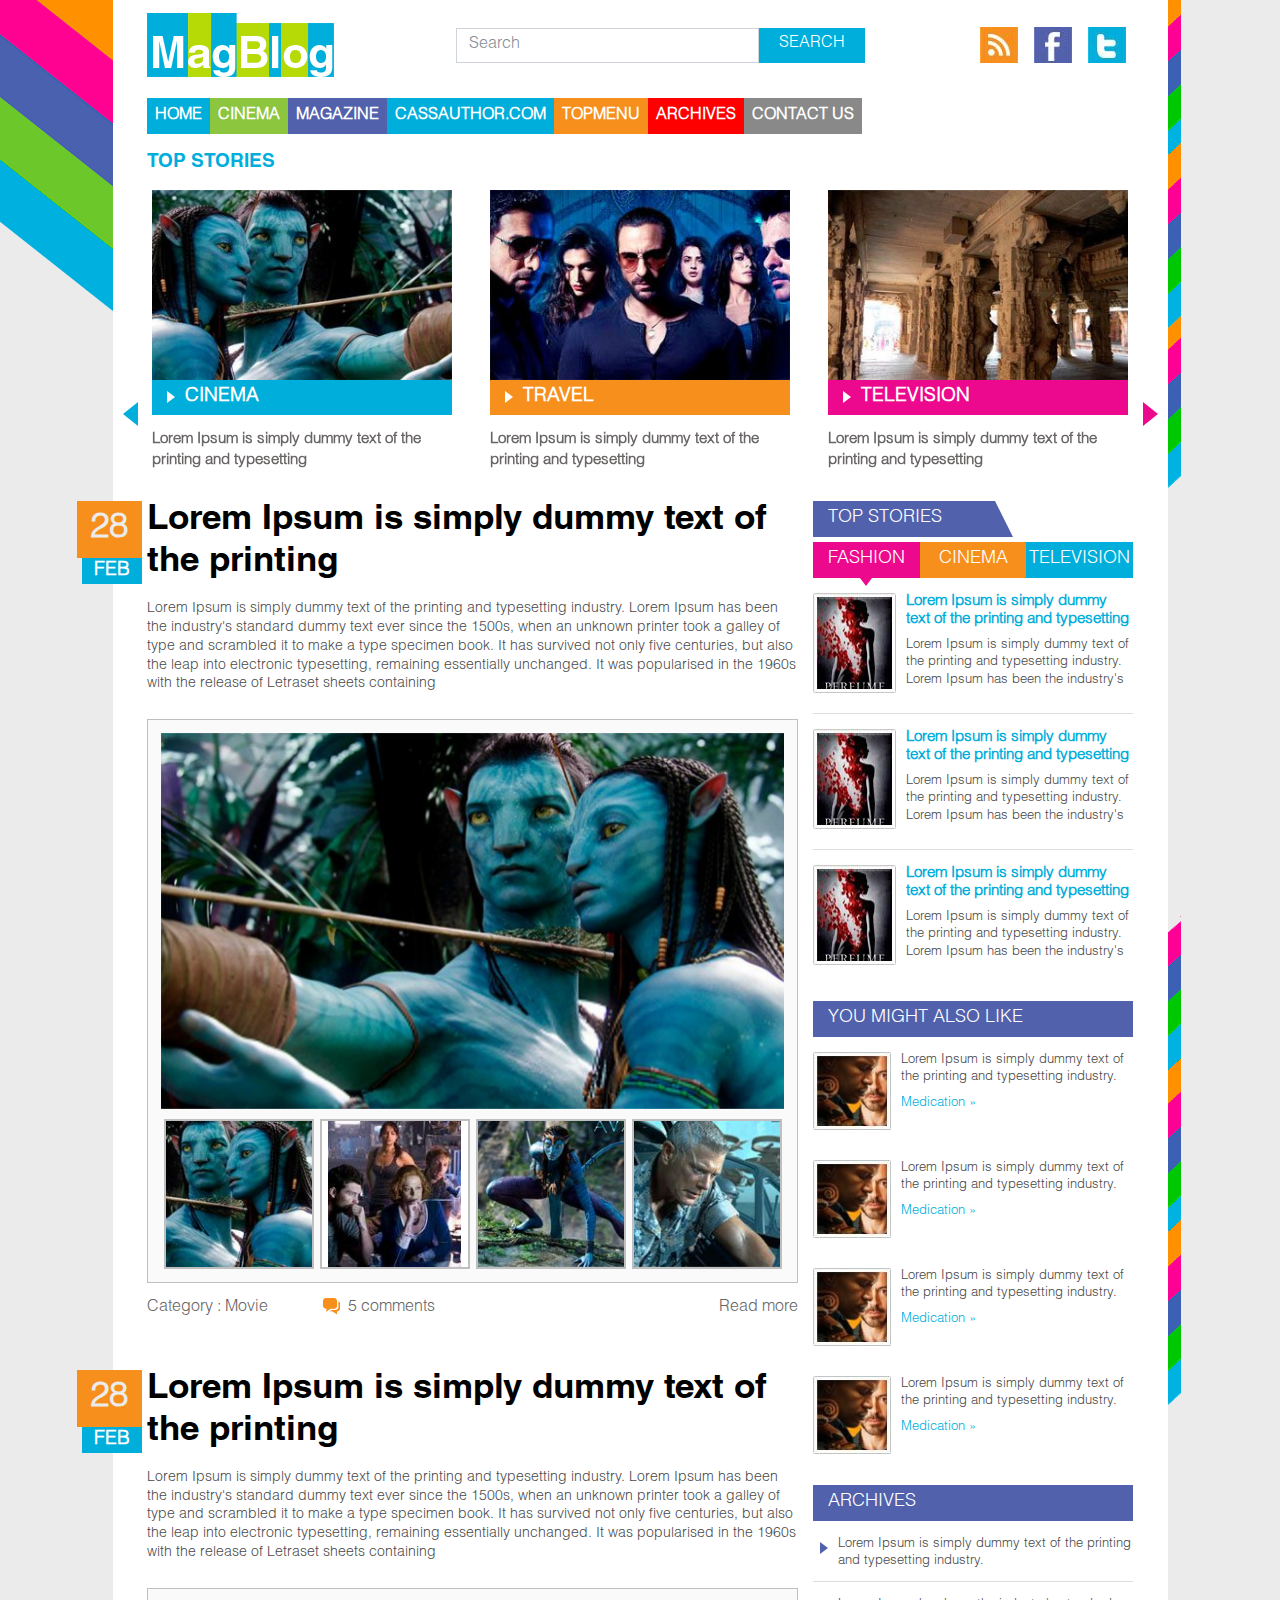
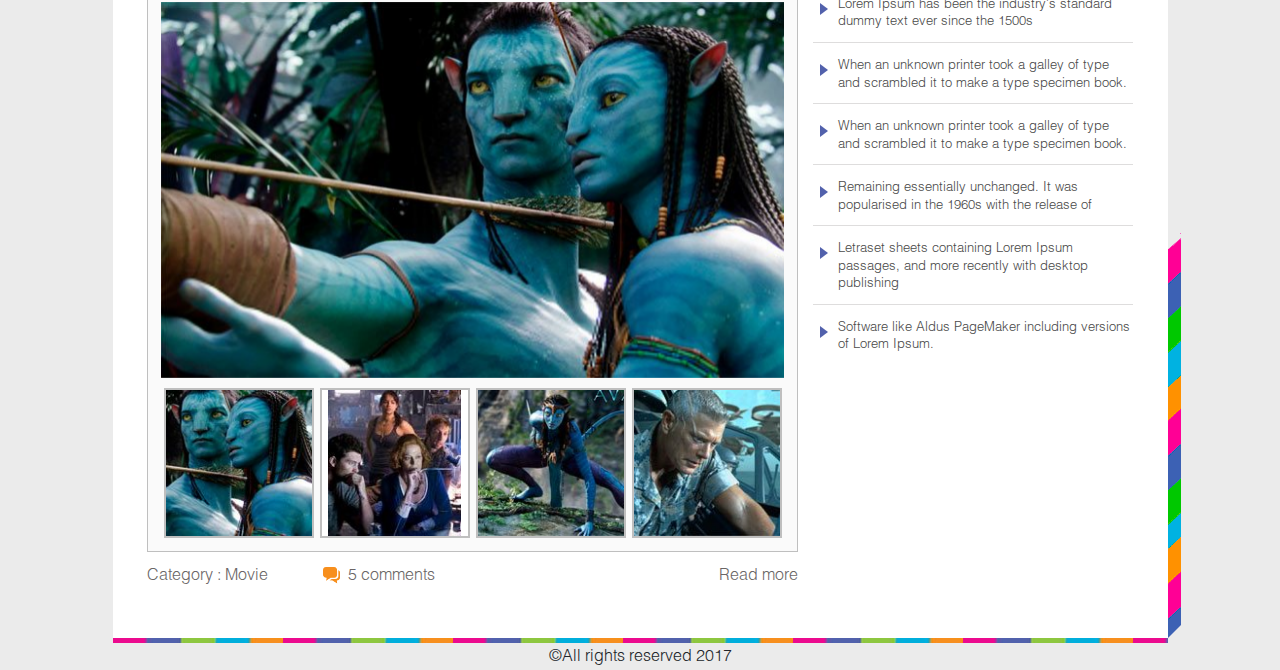
<file: index.html>
<!DOCTYPE html><html lang="en"><head><meta charset="UTF-8"><meta name="viewport" content="width=device-width,initial-scale=1"><title>Title</title><link type="text/css" rel="stylesheet" href="css/main.css"></head><body><div class="main-wrapper position-relative"><header><nav class="navbar navbar-expand-lg flex-row"><a class="navbar-brand" href="/"><img src="img/logo.png" class="img-fluid" alt="Responsive image"></a><form class="form-inline d-none d-sm-flex d-md-flex d-xl-flex d-lg-flex m-auto d-sm-none d-md-flex"><input class="form-control" type="text" placeholder="Search"> <button class="button--search" type="submit">Search</button></form><ul class="navbar-nav d-none d-md-flex d-xl-flex d-lg-flex flex-row mr-lg-0"><li class="nav-item"><a class="nav-link pr-2"><img src="img/rss.jpg"></a></li><li class="nav-item"><a class="nav-link pr-2"><img src="img/facebook.jpg"></a></li><li class="nav-item"><a class="nav-link pr-2"><img src="img/twi.jpg"></a></li></ul><button class="navbar-toggler navbar-toggler-right collapsed" type="button" data-toggle="collapse" data-target="#navbarSupportedContent" aria-expanded="false" aria-label="Toggle navigation"><span class="icon-bar top-bar"></span> <span class="icon-bar middle-bar"></span> <span class="icon-bar bottom-bar"></span></button></nav><nav class="navbar navbar-expand-lg navbar-light"><div class="collapse navbar-collapse" id="navbarSupportedContent"><ul class="navbar-nav mr-auto"><li class="nav-item"><a class="nav-link" href="#">HOME</a></li><li class="nav-item"><a class="nav-link" href="#">CINEMA</a></li><li class="nav-item"><a class="nav-link" href="#">MAGAZINE</a></li><li class="nav-item"><a class="nav-link" href="#">CASSAUTHOR.COM</a></li><li class="nav-item"><a class="nav-link" href="#">TOPMENU</a></li><li class="nav-item"><a class="nav-link" href="#">ARCHIVES</a></li><li class="nav-item"><a class="nav-link" href="#">CONTACT US</a></li></ul></div></nav></header><div class="color-right"></div><!--top stories--><div class="position-relative"><div class="swiper-container slider"><h2>top stories</h2><div class="swiper-wrapper"><div class="swiper-slide d-flex flex-column"><img src="img/Layer-44.jpg"><div class="stories-class cinema"><span>Cinema</span></div><p>Lorem Ipsum is simply dummy text of the printing and typesetting</p></div><div class="swiper-slide d-flex flex-column"><img src="img/Layer-54.jpg"><div class="stories-class travel"><span>Travel</span></div><p>Lorem Ipsum is simply dummy text of the printing and typesetting</p></div><div class="swiper-slide d-flex flex-column"><img src="img/Layer-46.jpg"><div class="stories-class television"><span>Television</span></div><p>Lorem Ipsum is simply dummy text of the printing and typesetting</p></div></div><div class="slider-button-next"></div><div class="slider-button-prev"></div></div></div><div class="content d-flex"><!--news block--><div class="news-block"><div class="news"><div class="date"><span class="day">28</span> <span class="month">feb</span></div><h2>Lorem Ipsum is simply dummy text of the printing</h2><p>Lorem Ipsum is simply dummy text of the printing and typesetting industry. Lorem Ipsum has been the industry's standard dummy text ever since the 1500s, when an unknown printer took a galley of type and scrambled it to make a type specimen book. It has survived not only five centuries, but also the leap into electronic typesetting, remaining essentially unchanged. It was popularised in the 1960s with the release of Letraset sheets containing</p><div class="img-news"><div class="slider-for"><div><img src="img/1img.jpg"></div><div><img src="img/Curves-3.jpg"></div><div><img src="img/Layer 127.png"></div><div><img src="img/Layer 131.png"></div></div><div class="slider-nav"><div><div class="img-wrapper"><img src="img/5img.jpg"></div></div><div><div class="img-wrapper"><img src="img/2img.jpg"></div></div><div><div class="img-wrapper"><img src="img/3img.jpg"></div></div><div><div class="img-wrapper"><img src="img/Layer-51.jpg"></div></div></div></div><div class="news-footer d-flex justify-content-between"><div class="info"><span>Category : Movie </span><span class="comments">5 comments</span></div><a href="newspage.html">Read more</a></div></div><div class="news"><div class="date"><span class="day">28</span> <span class="month">feb</span></div><h2>Lorem Ipsum is simply dummy text of the printing</h2><p>Lorem Ipsum is simply dummy text of the printing and typesetting industry. Lorem Ipsum has been the industry's standard dummy text ever since the 1500s, when an unknown printer took a galley of type and scrambled it to make a type specimen book. It has survived not only five centuries, but also the leap into electronic typesetting, remaining essentially unchanged. It was popularised in the 1960s with the release of Letraset sheets containing</p><div class="img-news"><div class="slider-for"><div><img src="img/1img.jpg"></div><div><img src="img/Curves-3.jpg"></div><div><img src="img/Layer 127.png"></div><div><img src="img/Layer 131.png"></div></div><div class="slider-nav"><div><div class="img-wrapper"><img src="img/5img.jpg"></div></div><div><div class="img-wrapper"><img src="img/2img.jpg"></div></div><div><div class="img-wrapper"><img src="img/3img.jpg"></div></div><div><div class="img-wrapper"><img src="img/Layer-51.jpg"></div></div></div></div><div class="news-footer d-flex justify-content-between"><div class="info"><span>Category : Movie </span><span class="comments">5 comments</span></div><a href="newspage.html">Read more</a></div></div></div><!--sidebar--><div class="sidebar d-none d-lg-block d-xl-block"><!--top stories--><div class="top-stories"><div class="stories-trap"><span class="block-name-text">top stories</span></div><nav class="category nav nav-tabs" id="myTab" role="tablist"><a class="nav-item nav-link active rose" id="nav-home-tab" data-toggle="tab" href="#nav-fashion" role="tab" aria-controls="nav-home" aria-selected="true">Fashion</a> <a class="nav-item nav-link orange" id="nav-profile-tab" data-toggle="tab" href="#nav-cinema" role="tab" aria-controls="nav-profile" aria-selected="false">Cinema</a> <a class="nav-item nav-link blue" id="nav-contact-tab" data-toggle="tab" href="#nav-television" role="tab" aria-controls="nav-contact" aria-selected="false">Television</a></nav><div class="tab-content" id="nav-tabContent"><div class="tab-pane fade show active" id="nav-fashion" role="tabpanel" aria-labelledby="nav-fashion-tab"><ul><li class="category-article d-flex"><img src="img/Layer-47.jpg"><div class="article"><h3><a>Lorem Ipsum is simply dummy text of the printing and typesetting</a></h3><p>Lorem Ipsum is simply dummy text of the printing and typesetting industry. Lorem Ipsum has been the industry's</p></div></li><li class="category-article d-flex"><img src="img/Layer-47.jpg"><div class="article"><h3><a>Lorem Ipsum is simply dummy text of the printing and typesetting</a></h3><p>Lorem Ipsum is simply dummy text of the printing and typesetting industry. Lorem Ipsum has been the industry's</p></div></li><li class="category-article d-flex"><img src="img/Layer-47.jpg"><div class="article"><h3><a>Lorem Ipsum is simply dummy text of the printing and typesetting</a></h3><p>Lorem Ipsum is simply dummy text of the printing and typesetting industry. Lorem Ipsum has been the industry's</p></div></li></ul></div><div class="tab-pane fade" id="nav-cinema" role="tabpanel" aria-labelledby="nav-cinema-tab"><ul><li class="category-article d-flex"><img src="img/Layer-48.jpg"><div class="article"><h3><a>Lorem Ipsum is simply dummy text of the printing and typesetting</a></h3><p>Lorem Ipsum is simply dummy text of the printing and typesetting industry. Lorem Ipsum has been the industry's</p></div></li><li class="category-article d-flex"><img src="img/Layer-48.jpg"><div class="article"><h3><a>Lorem Ipsum is simply dummy text of the printing and typesetting</a></h3><p>Lorem Ipsum is simply dummy text of the printing and typesetting industry. Lorem Ipsum has been the industry's</p></div></li><li class="category-article d-flex"><img src="img/Layer-48.jpg"><div class="article"><h3><a>Lorem Ipsum is simply dummy text of the printing and typesetting</a></h3><p>Lorem Ipsum is simply dummy text of the printing and typesetting industry. Lorem Ipsum has been the industry's</p></div></li></ul></div><div class="tab-pane fade" id="nav-television" role="tabpanel" aria-labelledby="nav-television-tab"><ul><li class="category-article d-flex"><img src="img/Layer-47.jpg"><div class="article"><h3><a>Lorem Ipsum is simply dummy text of the printing and typesetting</a></h3><p>Lorem Ipsum is simply dummy text of the printing and typesetting industry. Lorem Ipsum has been the industry's</p></div></li><li class="category-article d-flex"><img src="img/Layer-47.jpg"><div class="article"><h3><a>Lorem Ipsum is simply dummy text of the printing and typesetting</a></h3><p>Lorem Ipsum is simply dummy text of the printing and typesetting industry. Lorem Ipsum has been the industry's</p></div></li><li class="category-article d-flex"><img src="img/Layer-47.jpg"><div class="article"><h3><a>Lorem Ipsum is simply dummy text of the printing and typesetting</a></h3><p>Lorem Ipsum is simply dummy text of the printing and typesetting industry. Lorem Ipsum has been the industry's</p></div></li></ul></div></div></div><!--also like--><div class="also-like"><div class="block-name"><span class="block-name-text">you might also like</span></div><ul><li class="like-prediction d-flex"><img src="img/Layer-48.jpg"><div class="thesis"><p>Lorem Ipsum is simply dummy text of the printing and typesetting industry.</p><a href="/">Medication &#187;</a></div></li><li class="like-prediction d-flex"><img src="img/Layer-48.jpg"><div class="thesis"><p>Lorem Ipsum is simply dummy text of the printing and typesetting industry.</p><a href="/">Medication &#187;</a></div></li><li class="like-prediction d-flex"><img src="img/Layer-48.jpg"><div class="thesis"><p>Lorem Ipsum is simply dummy text of the printing and typesetting industry.</p><a href="/">Medication &#187;</a></div></li><li class="like-prediction d-flex"><img src="img/Layer-48.jpg"><div class="thesis"><p>Lorem Ipsum is simply dummy text of the printing and typesetting industry.</p><a href="/">Medication &#187;</a></div></li></ul></div><!--archives--><div class="archives"><div class="block-name"><span class="block-name-text">archives</span></div><ul><li class="archive-note">Lorem Ipsum is simply dummy text of the printing and typesetting industry.</li><li class="archive-note">Lorem Ipsum has been the industry's standard dummy text ever since the 1500s</li><li class="archive-note">When an unknown printer took a galley of type and scrambled it to make a type specimen book.</li><li class="archive-note">When an unknown printer took a galley of type and scrambled it to make a type specimen book.</li><li class="archive-note">Remaining essentially unchanged. It was popularised in the 1960s with the release of</li><li class="archive-note">Letraset sheets containing Lorem Ipsum passages, and more recently with desktop publishing</li><li class="archive-note">Software like Aldus PageMaker including versions of Lorem Ipsum.</li></ul></div></div></div></div><footer><div class="copyrighted"><span>©All rights reserved 2017</span></div></footer><script src="js/main.js"></script></body></html>
</file>
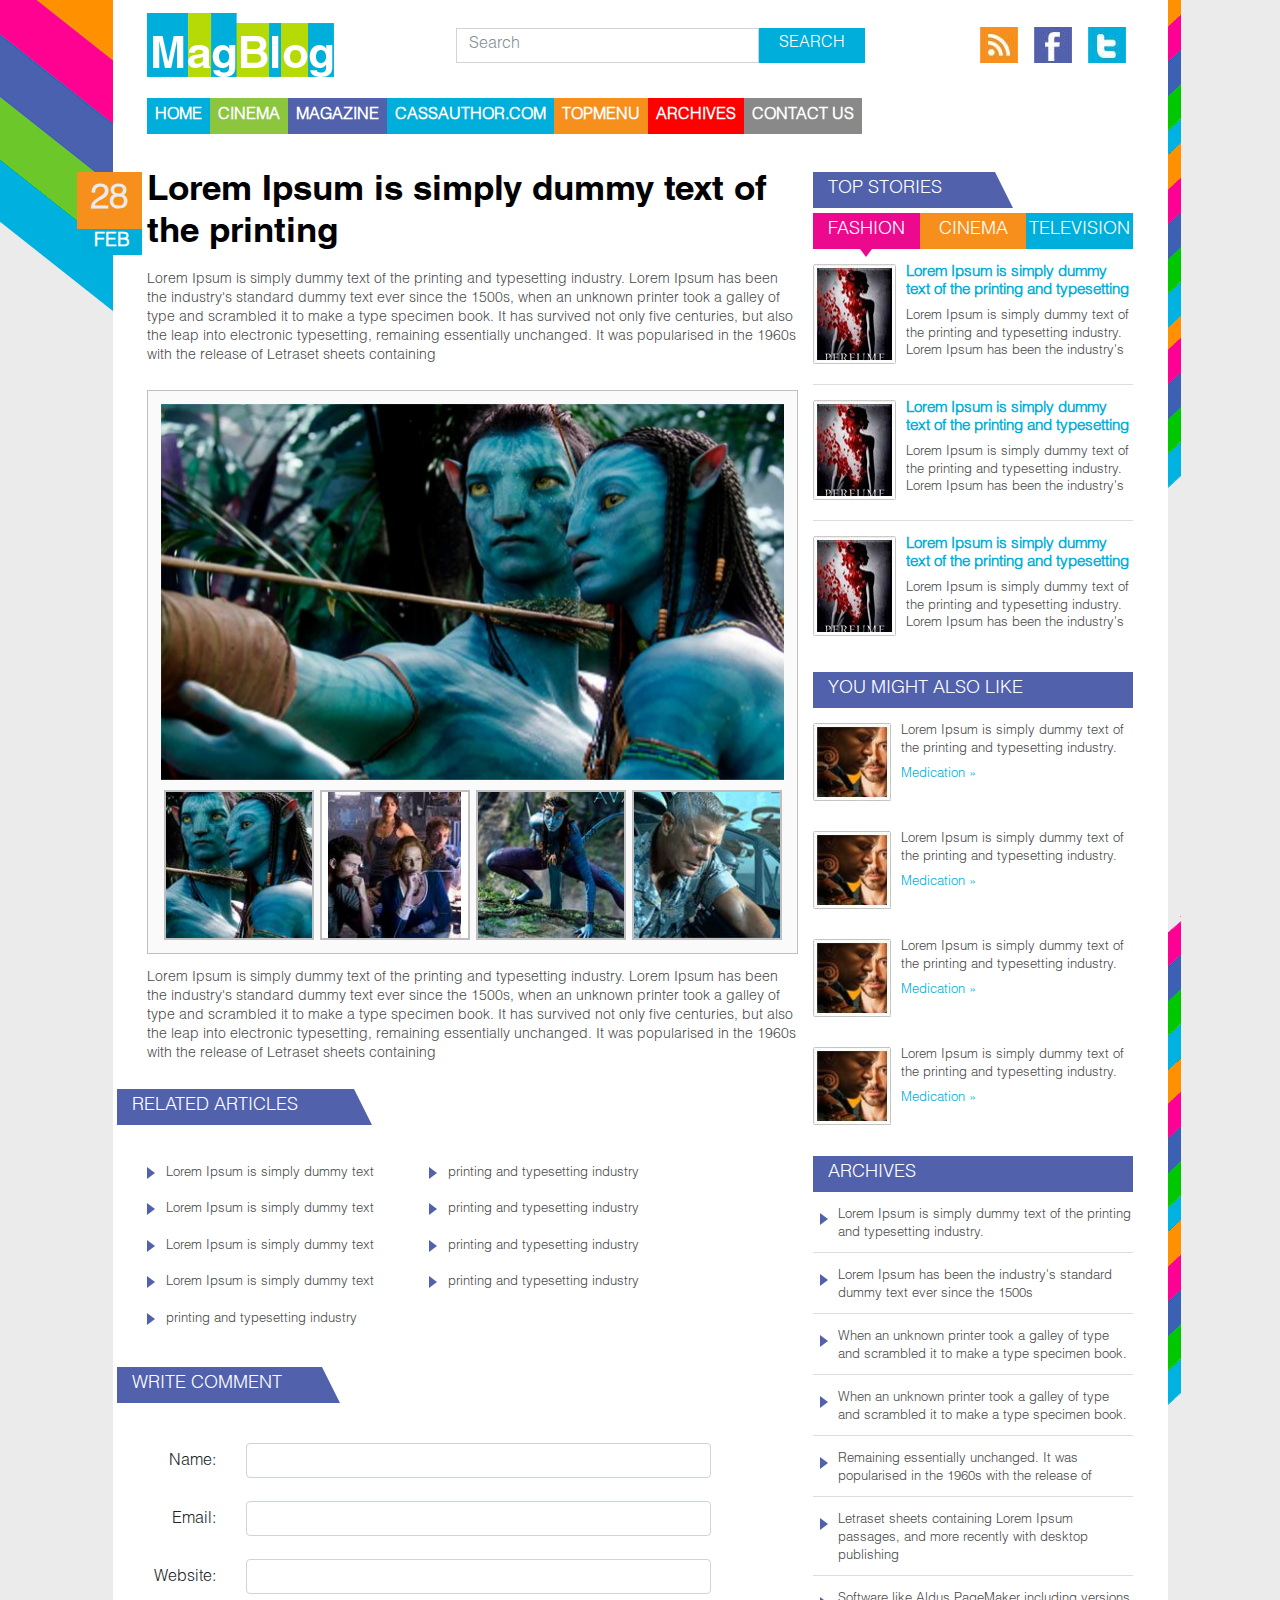
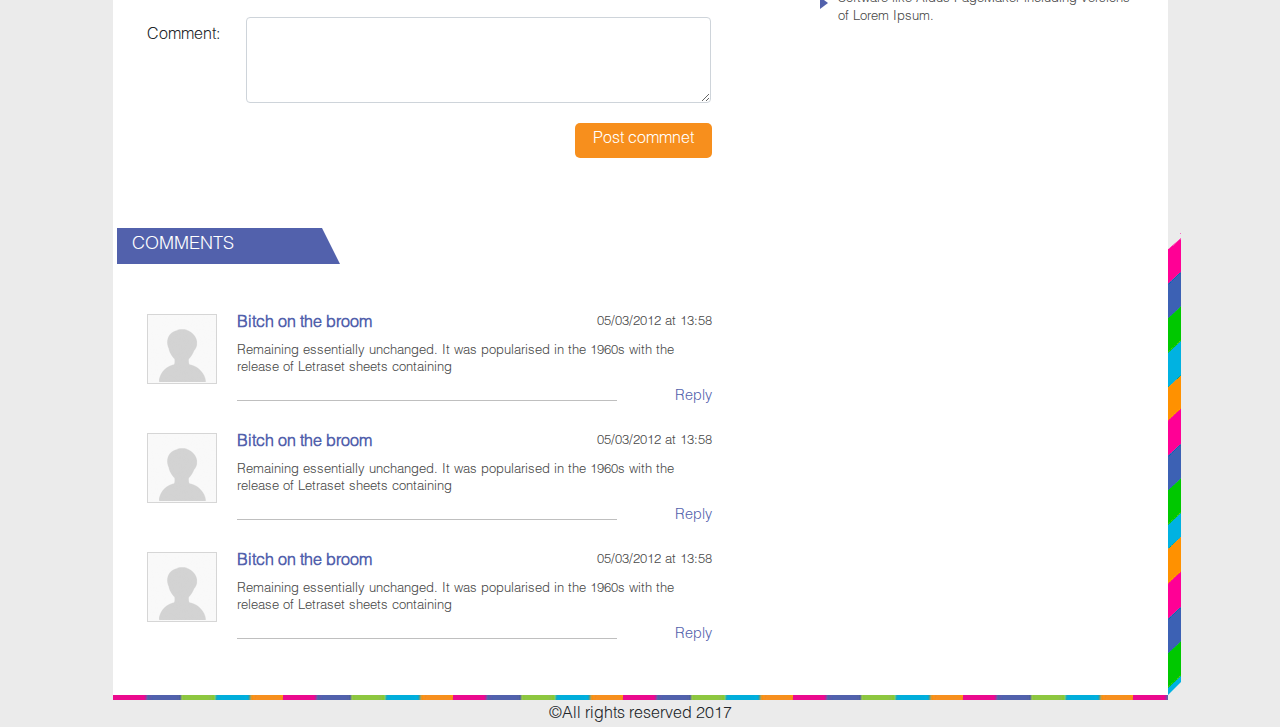
<file: newspage.html>
<!DOCTYPE html><html lang="en"><head><meta charset="UTF-8"><meta name="viewport" content="width=device-width,initial-scale=1"><title>Title</title><link type="text/css" rel="stylesheet" href="css/main.css"></head><body><div class="main-wrapper position-relative"><header><nav class="navbar navbar-expand-lg flex-row"><a class="navbar-brand" href="/"><img src="img/logo.png" class="img-fluid" alt="Responsive image"></a><form class="form-inline d-none d-sm-flex d-md-flex d-xl-flex d-lg-flex m-auto d-sm-none d-md-flex"><input class="form-control" type="text" placeholder="Search"> <button class="button--search" type="submit">Search</button></form><ul class="navbar-nav d-none d-md-flex d-xl-flex d-lg-flex flex-row mr-lg-0"><li class="nav-item"><a class="nav-link pr-2"><img src="img/rss.jpg"></a></li><li class="nav-item"><a class="nav-link pr-2"><img src="img/facebook.jpg"></a></li><li class="nav-item"><a class="nav-link pr-2"><img src="img/twi.jpg"></a></li></ul><button class="navbar-toggler navbar-toggler-right collapsed" type="button" data-toggle="collapse" data-target="#navbarSupportedContent" aria-expanded="false" aria-label="Toggle navigation"><span class="icon-bar top-bar"></span> <span class="icon-bar middle-bar"></span> <span class="icon-bar bottom-bar"></span></button></nav><nav class="navbar navbar-expand-lg navbar-light"><div class="collapse navbar-collapse" id="navbarSupportedContent"><ul class="navbar-nav mr-auto"><li class="nav-item"><a class="nav-link" href="#">HOME</a></li><li class="nav-item"><a class="nav-link" href="#">CINEMA</a></li><li class="nav-item"><a class="nav-link" href="#">MAGAZINE</a></li><li class="nav-item"><a class="nav-link" href="#">CASSAUTHOR.COM</a></li><li class="nav-item"><a class="nav-link" href="#">TOPMENU</a></li><li class="nav-item"><a class="nav-link" href="#">ARCHIVES</a></li><li class="nav-item"><a class="nav-link" href="#">CONTACT US</a></li></ul></div></nav></header><div class="color-right"></div><div class="content d-flex"><!--news block--><div class="news-block"><div class="news"><div class="date"><span class="day">28</span> <span class="month">feb</span></div><h2>Lorem Ipsum is simply dummy text of the printing</h2><p>Lorem Ipsum is simply dummy text of the printing and typesetting industry. Lorem Ipsum has been the industry's standard dummy text ever since the 1500s, when an unknown printer took a galley of type and scrambled it to make a type specimen book. It has survived not only five centuries, but also the leap into electronic typesetting, remaining essentially unchanged. It was popularised in the 1960s with the release of Letraset sheets containing</p><div class="img-news"><div class="slider-for"><div><img src="img/1img.jpg"></div><div><img src="img/Curves-3.jpg"></div><div><img src="img/Layer 127.png"></div><div><img src="img/Layer 131.png"></div></div><div class="slider-nav"><div><div class="img-wrapper"><img src="img/5img.jpg"></div></div><div><div class="img-wrapper"><img src="img/2img.jpg"></div></div><div><div class="img-wrapper"><img src="img/3img.jpg"></div></div><div><div class="img-wrapper"><img src="img/Layer-51.jpg"></div></div></div></div><p>Lorem Ipsum is simply dummy text of the printing and typesetting industry. Lorem Ipsum has been the industry's standard dummy text ever since the 1500s, when an unknown printer took a galley of type and scrambled it to make a type specimen book. It has survived not only five centuries, but also the leap into electronic typesetting, remaining essentially unchanged. It was popularised in the 1960s with the release of Letraset sheets containing</p><!--related articles--><div class="related-articles"><div class="related-articles-trap"><span class="block-name-text">related articles</span></div><ul><li class="list-articles">Lorem Ipsum is simply dummy text</li><li class="list-articles">printing and typesetting industry</li><li class="list-articles">Lorem Ipsum is simply dummy text</li><li class="list-articles">printing and typesetting industry</li><li class="list-articles">Lorem Ipsum is simply dummy text</li><li class="list-articles">printing and typesetting industry</li><li class="list-articles">Lorem Ipsum is simply dummy text</li><li class="list-articles">printing and typesetting industry</li><li class="list-articles">printing and typesetting industry</li></ul></div><!--write comment--><div class="write-comment"><div class="write-comment-trap"><span class="block-name-text">write comment</span></div><form><div class="form-group row"><label for="inputName" class="col-sm-2 col-form-label">Name:</label><div class="col-sm-10"><input type="text" class="form-control" id="inputName" placeholder=""></div></div><div class="form-group row"><label for="Email" class="col-sm-2 col-form-label">Email:</label><div class="col-sm-10"><input type="email" class="form-control" id="Email" placeholder=""></div></div><div class="form-group row"><label for="inputWebsite" class="col-sm-2 col-form-label">Website:</label><div class="col-sm-10"><input type="text" class="form-control" id="inputWebsite" placeholder=""></div></div><div class="form-group row"><label for="inputComment" class="col-sm-2 col-form-label">Comment:</label><div class="col-sm-10"><textarea class="form-control" id="inputComment" rows="3"></textarea></div></div><div class="form-group row"><div class="col-sm-12"><button type="submit" class="button--submit">Post commnet</button></div></div></form></div><!--comments--><div class="block-comments"><div class="comments-trap"><span class="block-name-text">comments</span></div><div class="comment d-flex"><img src="img/Layer-42.png"><div class="comment-detail"><div class="user-info"><a class="user" href="/">Bitch on the broom</a> <span class="comment--date">05/03/2012 at 13:58</span></div><p>Remaining essentially unchanged. It was popularised in the 1960s with the release of Letraset sheets containing</p><a class="reply-link" href="/">Reply</a></div></div><div class="comment d-flex"><img src="img/Layer-42.png"><div class="comment-detail"><div class="user-info"><a class="user" href="/">Bitch on the broom</a> <span class="comment--date">05/03/2012 at 13:58</span></div><p>Remaining essentially unchanged. It was popularised in the 1960s with the release of Letraset sheets containing</p><a class="reply-link" href="/">Reply</a></div></div><div class="comment d-flex"><img src="img/Layer-42.png"><div class="comment-detail"><div class="user-info"><a class="user" href="/">Bitch on the broom</a> <span class="comment--date">05/03/2012 at 13:58</span></div><p>Remaining essentially unchanged. It was popularised in the 1960s with the release of Letraset sheets containing</p><a class="reply-link" href="/">Reply</a></div></div></div></div></div><!--sidebar--><div class="sidebar d-none d-lg-block d-xl-block"><!--top stories--><div class="top-stories"><div class="stories-trap"><span class="block-name-text">top stories</span></div><nav class="category nav nav-tabs" id="myTab" role="tablist"><a class="nav-item nav-link active rose" id="nav-home-tab" data-toggle="tab" href="#nav-fashion" role="tab" aria-controls="nav-home" aria-selected="true">Fashion</a> <a class="nav-item nav-link orange" id="nav-profile-tab" data-toggle="tab" href="#nav-cinema" role="tab" aria-controls="nav-profile" aria-selected="false">Cinema</a> <a class="nav-item nav-link blue" id="nav-contact-tab" data-toggle="tab" href="#nav-television" role="tab" aria-controls="nav-contact" aria-selected="false">Television</a></nav><div class="tab-content" id="nav-tabContent"><div class="tab-pane fade show active" id="nav-fashion" role="tabpanel" aria-labelledby="nav-fashion-tab"><ul><li class="category-article d-flex"><img src="img/Layer-47.jpg"><div class="article"><h3><a>Lorem Ipsum is simply dummy text of the printing and typesetting</a></h3><p>Lorem Ipsum is simply dummy text of the printing and typesetting industry. Lorem Ipsum has been the industry's</p></div></li><li class="category-article d-flex"><img src="img/Layer-47.jpg"><div class="article"><h3><a>Lorem Ipsum is simply dummy text of the printing and typesetting</a></h3><p>Lorem Ipsum is simply dummy text of the printing and typesetting industry. Lorem Ipsum has been the industry's</p></div></li><li class="category-article d-flex"><img src="img/Layer-47.jpg"><div class="article"><h3><a>Lorem Ipsum is simply dummy text of the printing and typesetting</a></h3><p>Lorem Ipsum is simply dummy text of the printing and typesetting industry. Lorem Ipsum has been the industry's</p></div></li></ul></div><div class="tab-pane fade" id="nav-cinema" role="tabpanel" aria-labelledby="nav-cinema-tab"><ul><li class="category-article d-flex"><img src="img/Layer-48.jpg"><div class="article"><h3><a>Lorem Ipsum is simply dummy text of the printing and typesetting</a></h3><p>Lorem Ipsum is simply dummy text of the printing and typesetting industry. Lorem Ipsum has been the industry's</p></div></li><li class="category-article d-flex"><img src="img/Layer-48.jpg"><div class="article"><h3><a>Lorem Ipsum is simply dummy text of the printing and typesetting</a></h3><p>Lorem Ipsum is simply dummy text of the printing and typesetting industry. Lorem Ipsum has been the industry's</p></div></li><li class="category-article d-flex"><img src="img/Layer-48.jpg"><div class="article"><h3><a>Lorem Ipsum is simply dummy text of the printing and typesetting</a></h3><p>Lorem Ipsum is simply dummy text of the printing and typesetting industry. Lorem Ipsum has been the industry's</p></div></li></ul></div><div class="tab-pane fade" id="nav-television" role="tabpanel" aria-labelledby="nav-television-tab"><ul><li class="category-article d-flex"><img src="img/Layer-47.jpg"><div class="article"><h3><a>Lorem Ipsum is simply dummy text of the printing and typesetting</a></h3><p>Lorem Ipsum is simply dummy text of the printing and typesetting industry. Lorem Ipsum has been the industry's</p></div></li><li class="category-article d-flex"><img src="img/Layer-47.jpg"><div class="article"><h3><a>Lorem Ipsum is simply dummy text of the printing and typesetting</a></h3><p>Lorem Ipsum is simply dummy text of the printing and typesetting industry. Lorem Ipsum has been the industry's</p></div></li><li class="category-article d-flex"><img src="img/Layer-47.jpg"><div class="article"><h3><a>Lorem Ipsum is simply dummy text of the printing and typesetting</a></h3><p>Lorem Ipsum is simply dummy text of the printing and typesetting industry. Lorem Ipsum has been the industry's</p></div></li></ul></div></div></div><!--also like--><div class="also-like"><div class="block-name"><span class="block-name-text">you might also like</span></div><ul><li class="like-prediction d-flex"><img src="img/Layer-48.jpg"><div class="thesis"><p>Lorem Ipsum is simply dummy text of the printing and typesetting industry.</p><a href="/">Medication &#187;</a></div></li><li class="like-prediction d-flex"><img src="img/Layer-48.jpg"><div class="thesis"><p>Lorem Ipsum is simply dummy text of the printing and typesetting industry.</p><a href="/">Medication &#187;</a></div></li><li class="like-prediction d-flex"><img src="img/Layer-48.jpg"><div class="thesis"><p>Lorem Ipsum is simply dummy text of the printing and typesetting industry.</p><a href="/">Medication &#187;</a></div></li><li class="like-prediction d-flex"><img src="img/Layer-48.jpg"><div class="thesis"><p>Lorem Ipsum is simply dummy text of the printing and typesetting industry.</p><a href="/">Medication &#187;</a></div></li></ul></div><!--archives--><div class="archives"><div class="block-name"><span class="block-name-text">archives</span></div><ul><li class="archive-note">Lorem Ipsum is simply dummy text of the printing and typesetting industry.</li><li class="archive-note">Lorem Ipsum has been the industry's standard dummy text ever since the 1500s</li><li class="archive-note">When an unknown printer took a galley of type and scrambled it to make a type specimen book.</li><li class="archive-note">When an unknown printer took a galley of type and scrambled it to make a type specimen book.</li><li class="archive-note">Remaining essentially unchanged. It was popularised in the 1960s with the release of</li><li class="archive-note">Letraset sheets containing Lorem Ipsum passages, and more recently with desktop publishing</li><li class="archive-note">Software like Aldus PageMaker including versions of Lorem Ipsum.</li></ul></div></div></div></div><footer><div class="copyrighted"><span>©All rights reserved 2017</span></div></footer><script src="js/main.js"></script></body></html>
</file>
